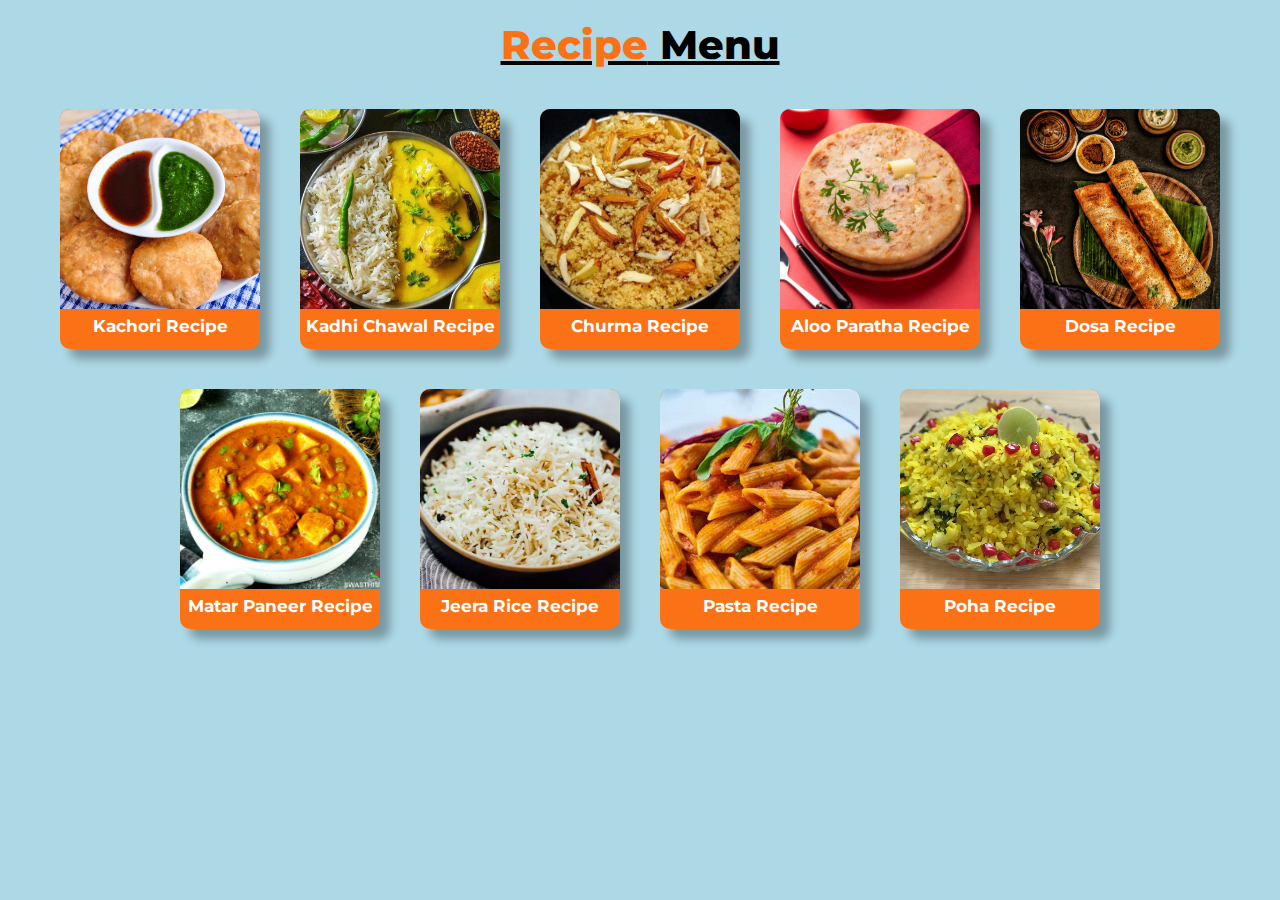
<file: Recipe_Project-main/index.html>
<!DOCTYPE html>
<html lang="en">
  <head>
    <meta charset="UTF-8" />
    <meta name="viewport" content="width=device-width, initial-scale=1.0" />
    <link rel="stylesheet" href="style.css" />
    <link rel="preconnect" href="https://fonts.googleapis.com" />
    <link rel="preconnect" href="https://fonts.gstatic.com" crossorigin />
    <link
      href="https://fonts.googleapis.com/css2?family=Montserrat:ital,wght@0,100..900;1,100..900&display=swap"
      rel="stylesheet"/>
    <title>Recipe Index</title>
  </head>
  <body>
    <div class="container">
      <h1><span class="highlight">Recipe</span> Menu</h1>
      <div class="items">
        <div class="card">
          <a href="pages/kachori.html"><img src="images2/Kachori.jpeg" alt="Kachori Image" /></a>
          <a class="tag" href="pages/kachori.html">Kachori Recipe</a>
        </div>
        <div class="card">
          <a href="pages/kadhi-chawal.html"><img src="images2/kadhi-chawal.jpg" alt="kadhi-chawal Image" /></a>
          <a class="tag" href="pages/kadhi-chawal.html">Kadhi Chawal Recipe</a>
        </div>
        <div class="card">
          <a href="pages/Churma.html"><img src="images2/Churma.webp" alt="Churma Image" /></a>
          <a class="tag" href="pages/Churma.html">Churma Recipe</a>
        </div>
        <div class="card">
          <a href="pages/aloo-paratha.html"><img src="images2/aloo-paratha.jpg" alt="Aloo-paratha Image"/></a>
          <a class="tag" href="pages/aloo-paratha.html">Aloo Paratha Recipe</a>
        </div>
        <div class="card">
          <a href="pages/dosa.html"><img src="images2/dosa.jpg" alt="Dosa Image" /></a>
          <a class="tag" href="pages/dosa.html">Dosa Recipe</a>
        </div>
        <div class="card">
          <a href="pages/matar-paneer.html"><img src="images2/matar-paneer.jpg" alt="Matar-Paneer Image" /></a>
          <a class="tag" href="pages/matar-paneer.html">Matar Paneer Recipe</a>
        </div>
        <div class="card">
          <a href="pages/Jeera-rice.html"><img src="images2/Jeera Rice.jpeg" alt="Lemon-rice Image" /></a>
          <a class="tag" href="pages/Jeera-rice.html">Jeera Rice Recipe</a>
        </div>
        <div class="card">
          <a href="pages/pasta.html"><img src="images2/Pasta.jpeg" alt="Pasta Image" /></a>
          <a class="tag" href="pages/pasta.html">Pasta Recipe</a>
        </div>
        <div class="card">
          <a href="pages/Poha.html"><img src="images2/Poha.webp" alt="Poha Image" /></a>
          <a class="tag" href="pages/Poha.html">Poha Recipe</a>
        </div>
      </div>
    </div>
    <!-- <footer>
      <p>&copy; 2024 Ravi Goyal</p>
    </footer> -->
  </body>
</html>
</file>
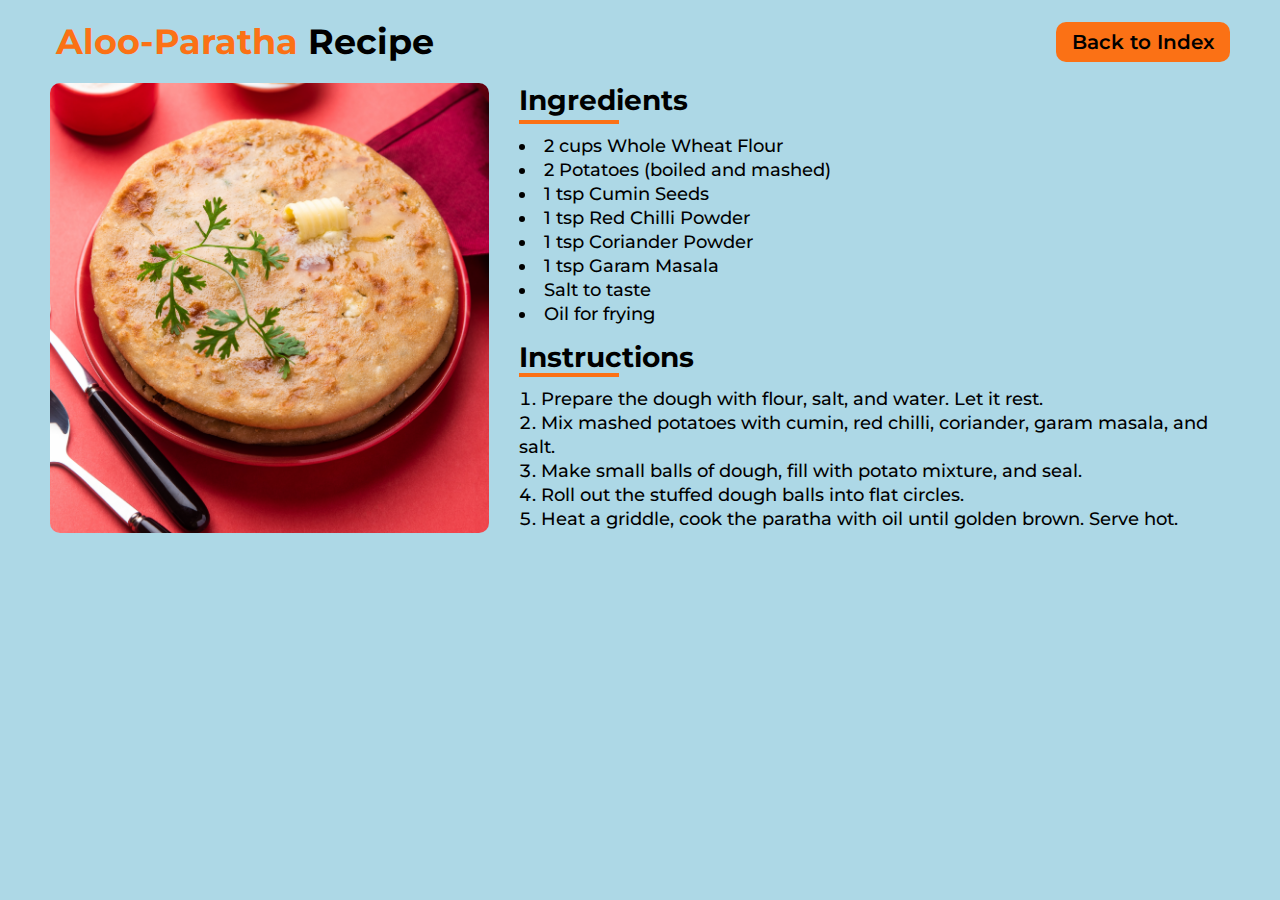
<file: Recipe_Project-main/pages/aloo-paratha.html>
<!DOCTYPE html>
<html lang="en">
<head>
    <meta charset="UTF-8">
    <meta name="viewport" content="width=device-width, initial-scale=1.0">
    <title>Aloo-Paratha Recipe</title>
    <link rel="stylesheet" href="../style.css" />
    <link rel="preconnect" href="https://fonts.googleapis.com" />
    <link rel="preconnect" href="https://fonts.gstatic.com" crossorigin />
    <link href="https://fonts.googleapis.com/css2?family=Montserrat:ital,wght@0,100..900;1,100..900&display=swap" rel="stylesheet"/>
</head>
<body>
    <div class="main">
    <div class="nav"><h1><span class="highlight">Aloo-Paratha</span> Recipe</h1>
    <a href="../index.html">Back to Index</a>
    </div>
    <div class="upper-section">
    <span class="img-container"><img class="image" src="../images2/aloo-paratha.jpg" alt="Aloo-Paratha Image"></span>
    <div class="right-section">
            <div class="lists">
                <h2>Ingredients</h2>
                <hr>
                <ul>
                    <li>2 cups Whole Wheat Flour</li>
                    <li>2 Potatoes (boiled and mashed)</li>
                    <li>1 tsp Cumin Seeds</li>
                    <li>1 tsp Red Chilli Powder</li>
                    <li>1 tsp Coriander Powder</li>
                    <li>1 tsp Garam Masala</li>
                    <li>Salt to taste</li>
                    <li>Oil for frying</li>
                </ul>
            </div>
            <div class="lists instructions">
                <h2>Instructions</h2>
                <hr>
                <ul>
                    <li>Prepare the dough with flour, salt, and water. Let it rest.</li>
                    <li>Mix mashed potatoes with cumin, red chilli, coriander, garam masala, and salt.</li>
                    <li>Make small balls of dough, fill with potato mixture, and seal.</li>
                    <li>Roll out the stuffed dough balls into flat circles.</li>
                    <li>Heat a griddle, cook the paratha with oil until golden brown. Serve hot.</li>
                </ul>
            </div>
        </div>
    </div>
    </div>
</body>
</html>
</file>
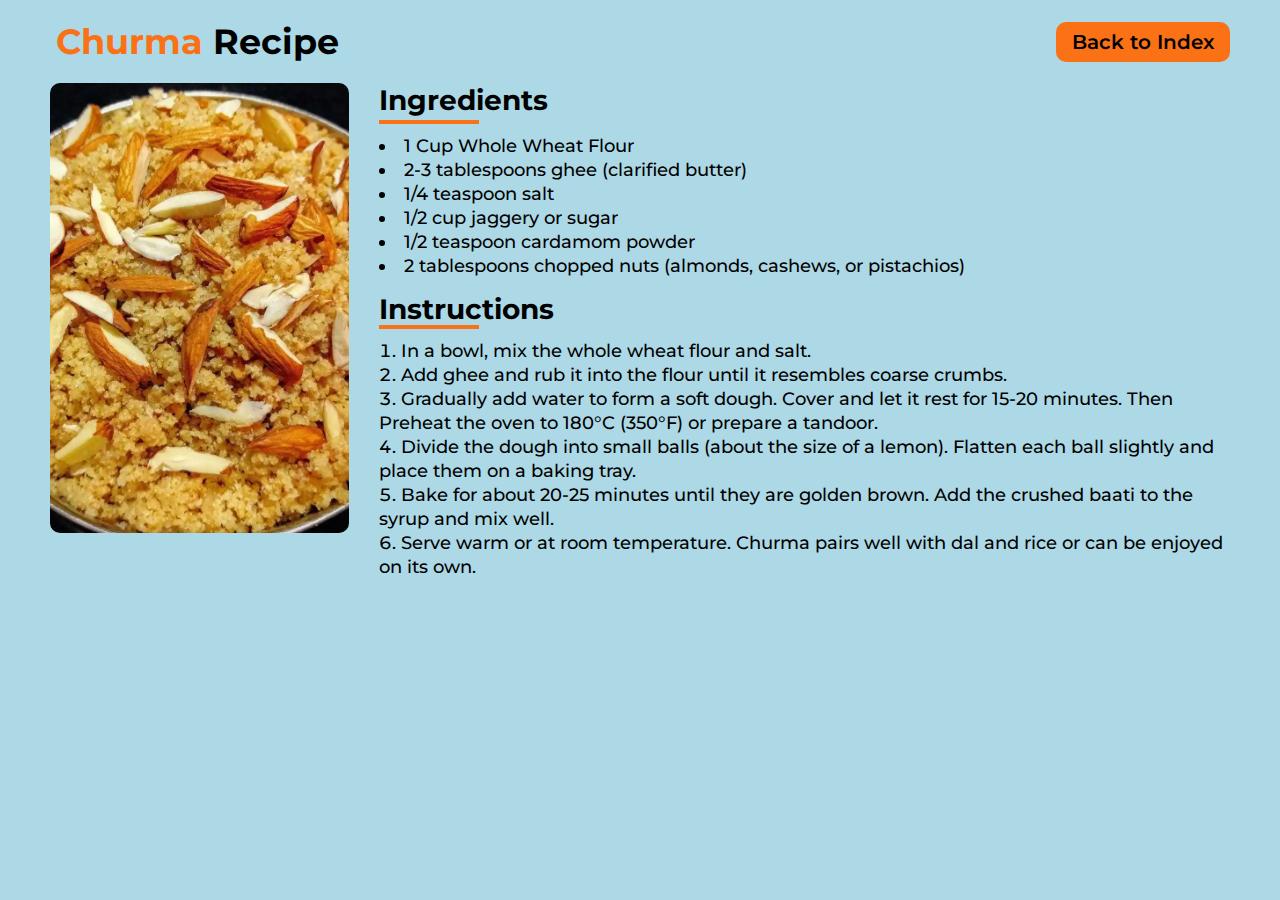
<file: Recipe_Project-main/pages/Churma.html>
<!DOCTYPE html>
<html lang="en">
  <head>
    <meta charset="UTF-8" />
    <meta name="viewport" content="width=device-width, initial-scale=1.0" />
    <title>Churma Recipe</title>
    <link rel="stylesheet" href="../style.css" />
    <link rel="preconnect" href="https://fonts.googleapis.com" />
    <link rel="preconnect" href="https://fonts.gstatic.com" crossorigin />
    <link
      href="https://fonts.googleapis.com/css2?family=Montserrat:ital,wght@0,100..900;1,100..900&display=swap"
      rel="stylesheet"
    />
  </head>
  <body>
    <div class="main">
      <div class="nav">
        <h1><span class="highlight">Churma</span> Recipe</h1>
        <a href="../index.html">Back to Index</a>
      </div>
      <div class="upper-section">
        <span class="img-container"
          ><img class="image" src="../images2/Churma.webp" alt="Rabdi Image"
        /></span>
        <div class="right-section">
          <div class="lists">
            <h2>Ingredients</h2>
            <hr />
            <ul>
              <li>1 Cup Whole Wheat Flour</li>
              <li>2-3 tablespoons ghee (clarified butter)</li>
              <li>1/4 teaspoon salt</li>
              <li>1/2 cup jaggery or sugar</li>
              <li>1/2 teaspoon cardamom powder</li>
              <li>2 tablespoons chopped nuts (almonds, cashews, or pistachios)</li>
            </ul>
          </div>
          <div class="lists instructions">
            <h2>Instructions</h2>
            <hr />
            <ul>
              <li>In a bowl, mix the whole wheat flour and salt.</li>
              <li>
                Add ghee and rub it into the flour until it resembles coarse crumbs.
              </li>
              <li>Gradually add water to form a soft dough. Cover and let it rest for 15-20 minutes. Then Preheat the oven to 180°C (350°F) or prepare a tandoor.</li>
              <li>Divide the dough into small balls (about the size of a lemon).
                Flatten each ball slightly and place them on a baking tray.</li>
                <li>Bake for about 20-25 minutes until they are golden brown. Add the crushed baati to the syrup and mix well.</li>
                <li>Serve warm or at room temperature. Churma pairs well with dal and rice or can be enjoyed on its own.</li>
            </ul>
          </div>
        </div>
      </div>
    </div>
  </body>
</html>
</file>
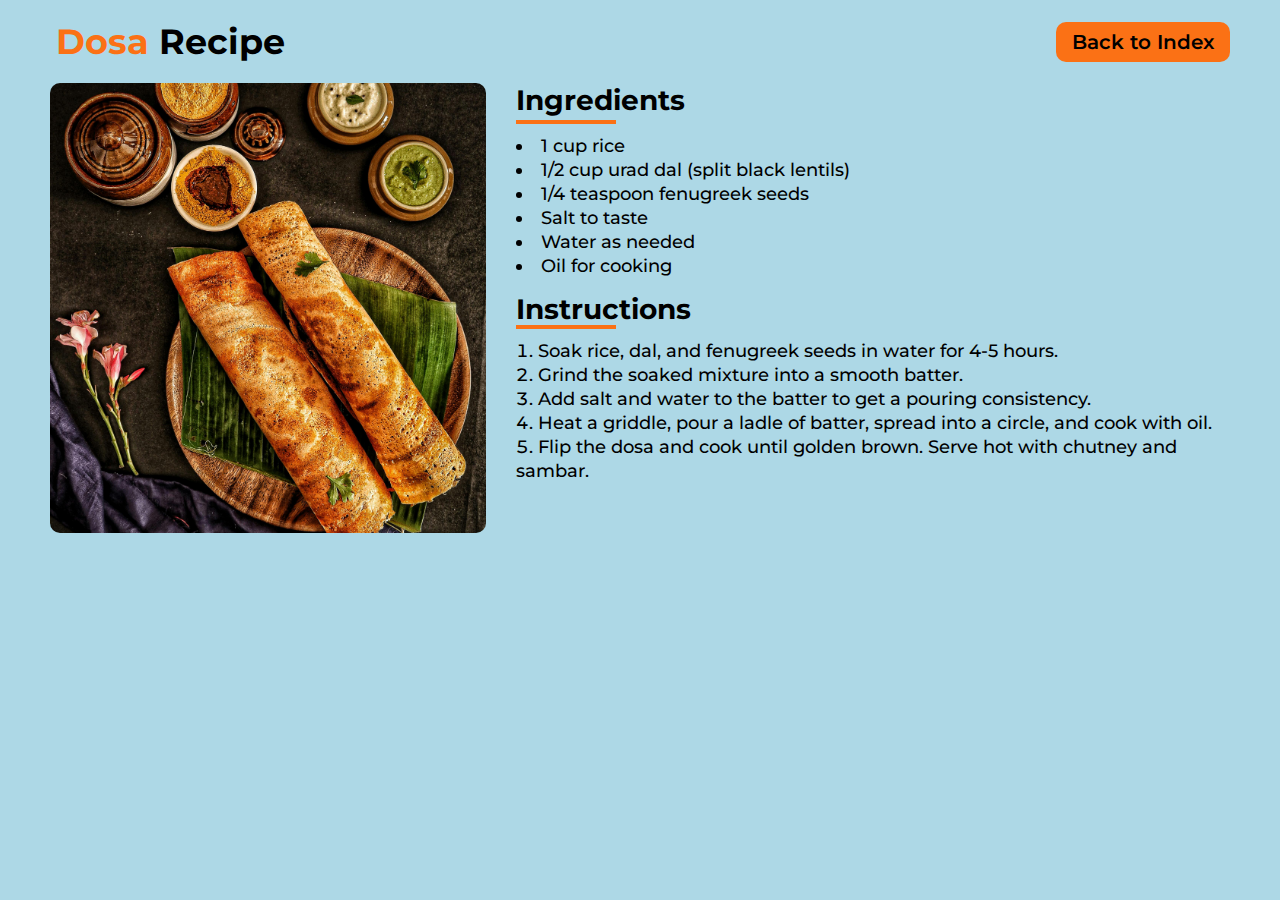
<file: Recipe_Project-main/pages/dosa.html>
<!DOCTYPE html>
<html lang="en">
  <head>
    <meta charset="UTF-8" />
    <meta name="viewport" content="width=device-width, initial-scale=1.0" />
    <title>Dosa Recipe</title>
    <link rel="stylesheet" href="../style.css" />
    <link rel="preconnect" href="https://fonts.googleapis.com" />
    <link rel="preconnect" href="https://fonts.gstatic.com" crossorigin />
    <link
      href="https://fonts.googleapis.com/css2?family=Montserrat:ital,wght@0,100..900;1,100..900&display=swap"
      rel="stylesheet"
    />
  </head>
  <body>
    <div class="main">
      <div class="nav">
        <h1><span class="highlight">Dosa</span> Recipe</h1>
        <a href="../index.html">Back to Index</a>
      </div>
      <div class="upper-section">
        <span class="img-container"
          ><img class="image" src="../images2/dosa.jpg" alt="dosa Image"
        /></span>
        <div class="right-section">
          <div class="lists">
            <h2>Ingredients</h2>
            <hr />
            <ul>
              <li>1 cup rice</li>
              <li>1/2 cup urad dal (split black lentils)</li>
              <li>1/4 teaspoon fenugreek seeds</li>
              <li>Salt to taste</li>
              <li>Water as needed</li>
              <li>Oil for cooking</li>
            </ul>
          </div>
          <div class="lists instructions">
            <h2>Instructions</h2>
            <hr />
            <ul>
              <li>
                Soak rice, dal, and fenugreek seeds in water for 4-5 hours.
              </li>
              <li>Grind the soaked mixture into a smooth batter.</li>
              <li>
                Add salt and water to the batter to get a pouring consistency.
              </li>
              <li>
                Heat a griddle, pour a ladle of batter, spread into a circle,
                and cook with oil.
              </li>
              <li>
                Flip the dosa and cook until golden brown. Serve hot with
                chutney and sambar.
              </li>
            </ul>
          </div>
        </div>
      </div>
    </div>
  </body>
</html>
</file>
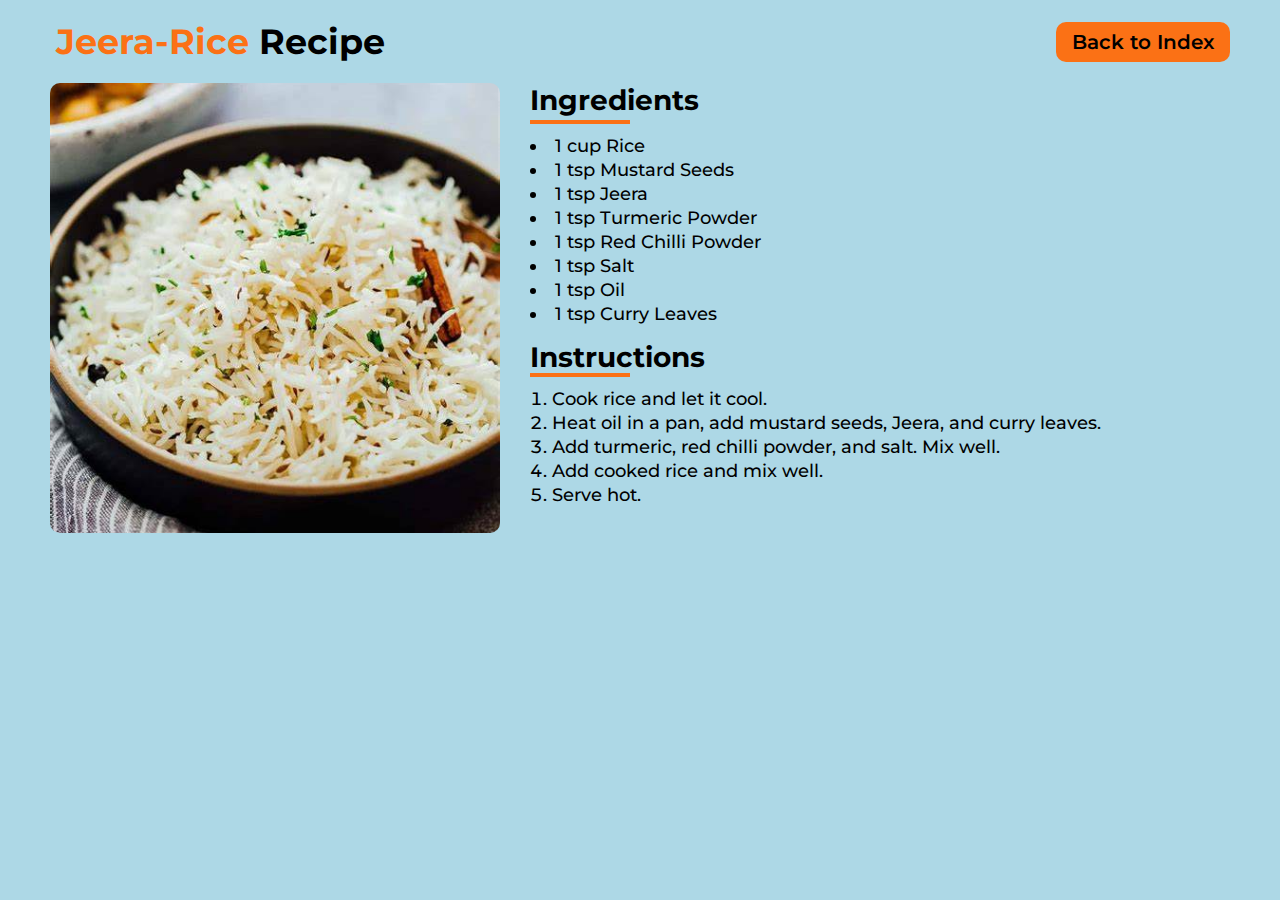
<file: Recipe_Project-main/pages/Jeera-rice.html>
<!DOCTYPE html>
<html lang="en">
  <head>
    <meta charset="UTF-8" />
    <meta name="viewport" content="width=device-width, initial-scale=1.0" />
    <title>Jeera-rice Recipe</title>
    <link rel="stylesheet" href="../style.css" />
    <link rel="preconnect" href="https://fonts.googleapis.com" />
    <link rel="preconnect" href="https://fonts.gstatic.com" crossorigin />
    <link
      href="https://fonts.googleapis.com/css2?family=Montserrat:ital,wght@0,100..900;1,100..900&display=swap"
      rel="stylesheet"
    />
  </head>
  <body>
    <div class="main">
      <div class="nav">
        <h1><span class="highlight">Jeera-Rice</span> Recipe</h1>
        <a href="../index.html">Back to Index</a>
      </div>
      <div class="upper-section">
        <span class="img-container"
          ><img
            class="image"
            src="../images2/Jeera Rice.jpeg"
            alt="Lemon-Rice Image"
        /></span>
        <div class="right-section">
          <div class="lists">
            <h2>Ingredients</h2>
            <hr />
            <ul>
              <li>1 cup Rice</li>
              <li>1 tsp Mustard Seeds</li>
              <li>1 tsp Jeera</li>
              <li>1 tsp Turmeric Powder</li>
              <li>1 tsp Red Chilli Powder</li>
              <li>1 tsp Salt</li>
              <li>1 tsp Oil</li>
              <li>1 tsp Curry Leaves</li>
            </ul>
          </div>
          <div class="lists instructions">
            <h2>Instructions</h2>
            <hr />
            <ul>
              <li>Cook rice and let it cool.</li>
              <li>
                Heat oil in a pan, add mustard seeds, Jeera, and
                curry leaves.
              </li>
              <li>Add turmeric, red chilli powder, and salt. Mix well.</li>
              <li>Add cooked rice and mix well.</li>
              <li>Serve hot.</li>
            </ul>
          </div>
        </div>
      </div>
    </div>
  </body>
</html>
</file>
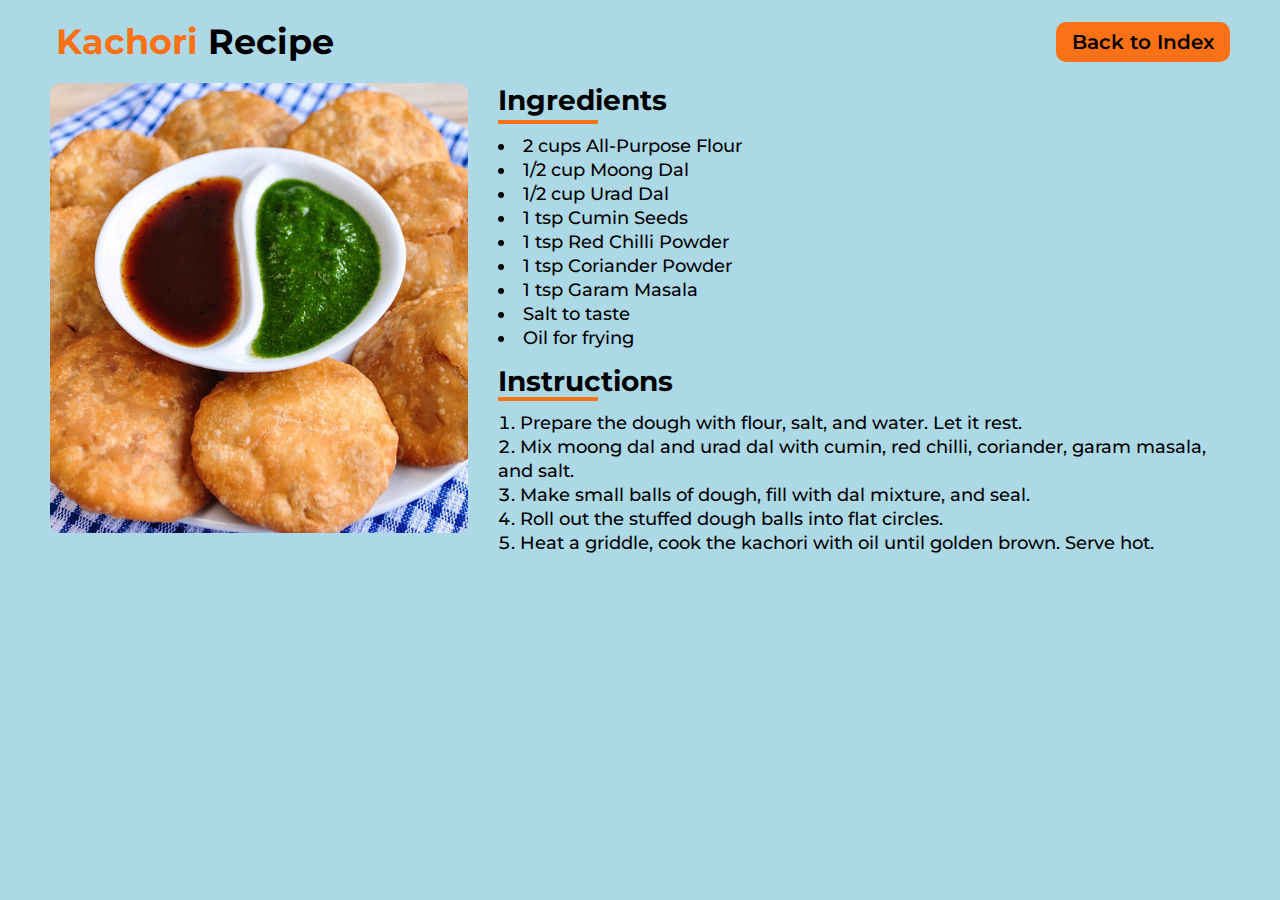
<file: Recipe_Project-main/pages/kachori.html>
<!DOCTYPE html>
<html lang="en">
  <head>
    <meta charset="UTF-8" />
    <meta name="viewport" content="width=device-width, initial-scale=1.0" />
    <title>Kachori Recipe</title>
    <link rel="stylesheet" href="../style.css" />
    <link rel="preconnect" href="https://fonts.googleapis.com" />
    <link rel="preconnect" href="https://fonts.gstatic.com" crossorigin />
    <link
      href="https://fonts.googleapis.com/css2?family=Montserrat:ital,wght@0,100..900;1,100..900&display=swap"
      rel="stylesheet"
    />
  </head>
  <body>
    <div class="main">
      <div class="nav">
        <h1><span class="highlight">Kachori</span> Recipe</h1>
        <a href="../index.html">Back to Index</a>
      </div>
      <div class="upper-section">
        <span class="img-container"
          ><img class="image" src="../images2/Kachori.jpeg" alt="Kachori Image"
        /></span>
        <div class="right-section">
          <div class="lists">
            <h2>Ingredients</h2>
            <hr />
            <ul>
              <li>2 cups All-Purpose Flour</li>
              <li>1/2 cup Moong Dal</li>
              <li>1/2 cup Urad Dal</li>
              <li>1 tsp Cumin Seeds</li>
              <li>1 tsp Red Chilli Powder</li>
              <li>1 tsp Coriander Powder</li>
              <li>1 tsp Garam Masala</li>
              <li>Salt to taste</li>
              <li>Oil for frying</li>
            </ul>
          </div>
          <div class="lists instructions">
            <h2>Instructions</h2>
            <hr />
            <ul>
              <li>
                Prepare the dough with flour, salt, and water. Let it rest.
              </li>
              <li>
                Mix moong dal and urad dal with cumin, red chilli, coriander,
                garam masala, and salt.
              </li>
              <li>
                Make small balls of dough, fill with dal mixture, and seal.
              </li>
              <li>Roll out the stuffed dough balls into flat circles.</li>
              <li>
                Heat a griddle, cook the kachori with oil until golden brown.
                Serve hot.
              </li>
            </ul>
          </div>
        </div>
      </div>
    </div>
  </body>
</html>
</file>
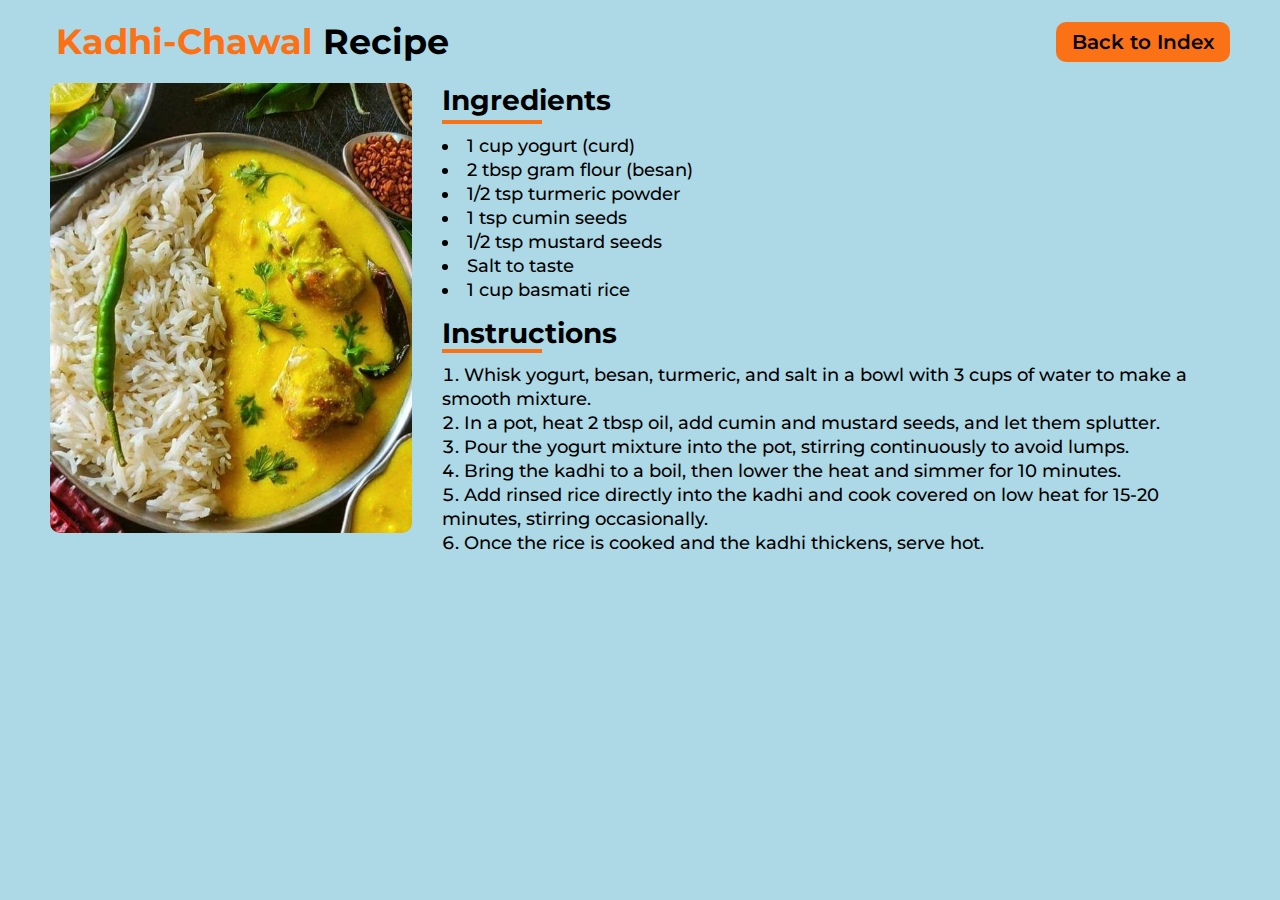
<file: Recipe_Project-main/pages/kadhi-chawal.html>
<!DOCTYPE html>
<html lang="en">
  <head>
    <meta charset="UTF-8" />
    <meta name="viewport" content="width=device-width, initial-scale=1.0" />
    <title>Kadhi-Chawal Recipe</title>
    <link rel="stylesheet" href="../style.css" />
    <link rel="preconnect" href="https://fonts.googleapis.com" />
    <link rel="preconnect" href="https://fonts.gstatic.com" crossorigin />
    <link
      href="https://fonts.googleapis.com/css2?family=Montserrat:ital,wght@0,100..900;1,100..900&display=swap"
      rel="stylesheet"
    />
  </head>
  <body>
    <div class="main">
      <div class="nav">
        <h1><span class="highlight">Kadhi-Chawal</span> Recipe</h1>
        <a href="../index.html">Back to Index</a>
      </div>
      <div class="upper-section">
        <span class="img-container"
          ><img
            class="image"
            src="../images2/kadhi-chawal.jpg"
            alt="kadhi-chawal Image"
        /></span>
        <div class="right-section">
          <div class="lists">
            <h2>Ingredients</h2>
            <hr />
            <ul>
              <li>1 cup yogurt (curd)</li>
              <li>2 tbsp gram flour (besan)</li>
              <li>1/2 tsp turmeric powder</li>
              <li>1 tsp cumin seeds</li>
              <li>1/2 tsp mustard seeds</li>
              <li>Salt to taste</li>
              <li>1 cup basmati rice</li>
            </ul>
          </div>
          <div class="lists instructions">
            <h2>Instructions</h2>
            <hr />
            <ul>
              <li>
                Whisk yogurt, besan, turmeric, and salt in a bowl with 3 cups of
                water to make a smooth mixture.
              </li>
              <li>
                In a pot, heat 2 tbsp oil, add cumin and mustard seeds, and let
                them splutter.
              </li>
              <li>
                Pour the yogurt mixture into the pot, stirring continuously to
                avoid lumps.
              </li>
              <li>
                Bring the kadhi to a boil, then lower the heat and simmer for 10
                minutes.
              </li>
              <li>
                Add rinsed rice directly into the kadhi and cook covered on low
                heat for 15-20 minutes, stirring occasionally.
              </li>
              <li>
                Once the rice is cooked and the kadhi thickens, serve hot.
              </li>
            </ul>
          </div>
        </div>
      </div>
    </div>
  </body>
</html>
</file>
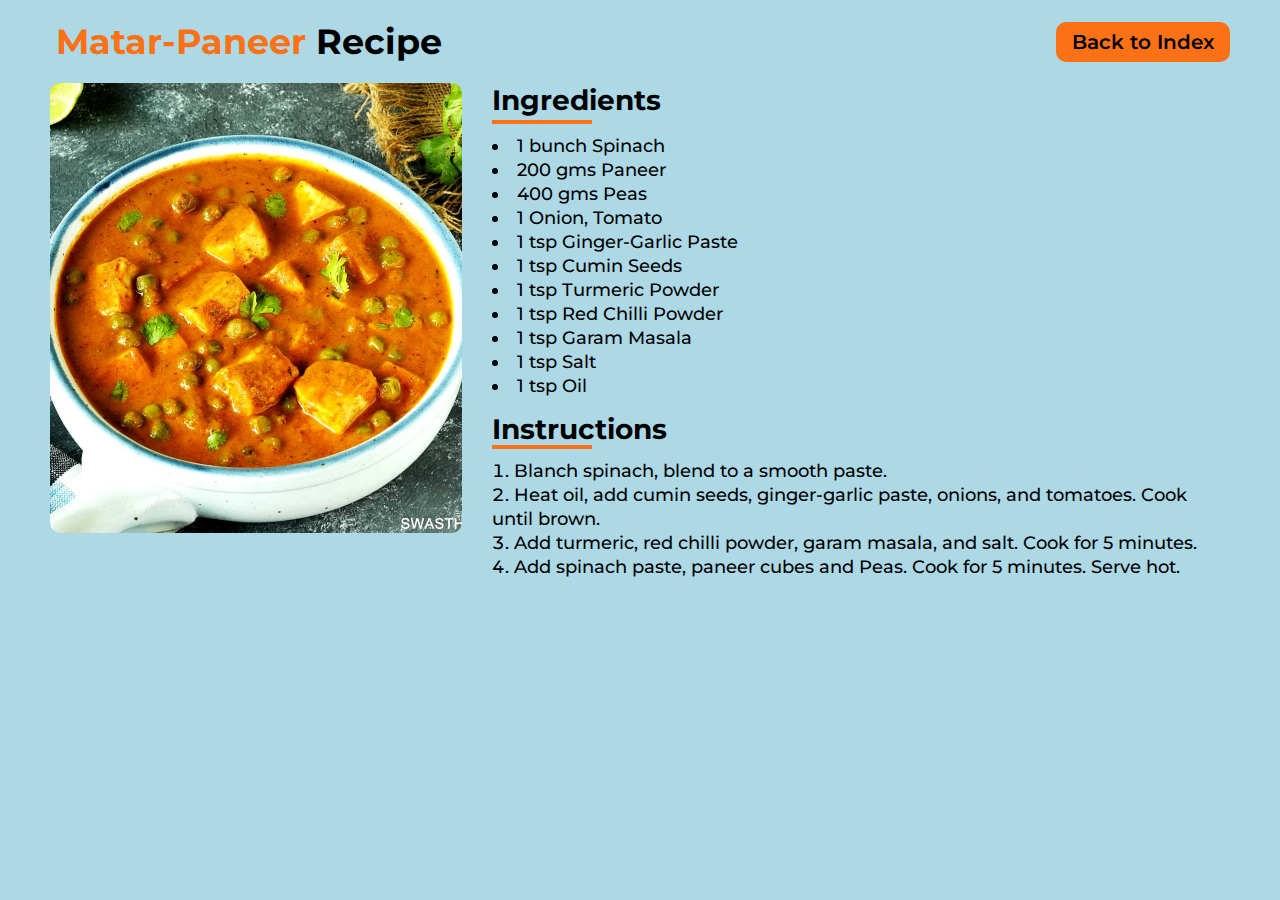
<file: Recipe_Project-main/pages/matar-paneer.html>
<!DOCTYPE html>
<html lang="en">
  <head>
    <meta charset="UTF-8" />
    <meta name="viewport" content="width=device-width, initial-scale=1.0" />
    <title>Matar-Paneer Recipe</title>
    <link rel="stylesheet" href="../style.css" />
    <link rel="preconnect" href="https://fonts.googleapis.com" />
    <link rel="preconnect" href="https://fonts.gstatic.com" crossorigin />
    <link
      href="https://fonts.googleapis.com/css2?family=Montserrat:ital,wght@0,100..900;1,100..900&display=swap"
      rel="stylesheet"
    />
  </head>
  <body>
    <div class="main">
      <div class="nav">
        <h1><span class="highlight">Matar-Paneer</span> Recipe</h1>
        <a href="../index.html">Back to Index</a>
      </div>
      <div class="upper-section">
        <span class="img-container"
          ><img
            class="image"
            src="../images2/matar-paneer.jpg"
            alt="Palak-Paneer Image"
        /></span>
        <div class="right-section">
          <div class="lists">
            <h2>Ingredients</h2>
            <hr />
            <ul>
              <li>1 bunch Spinach</li>
              <li>200 gms Paneer</li>
              <li>400 gms Peas</li>
              <li>1 Onion, Tomato</li>
              <li>1 tsp Ginger-Garlic Paste</li>
              <li>1 tsp Cumin Seeds</li>
              <li>1 tsp Turmeric Powder</li>
              <li>1 tsp Red Chilli Powder</li>
              <li>1 tsp Garam Masala</li>
              <li>1 tsp Salt</li>
              <li>1 tsp Oil</li>
            </ul>
          </div>
          <div class="lists instructions">
            <h2>Instructions</h2>
            <hr />
            <ul>
              <li>Blanch spinach, blend to a smooth paste.</li>
              <li>
                Heat oil, add cumin seeds, ginger-garlic paste, onions, and
                tomatoes. Cook until brown.
              </li>
              <li>
                Add turmeric, red chilli powder, garam masala, and salt. Cook
                for 5 minutes.
              </li>
              <li>
                Add spinach paste, paneer cubes and Peas. Cook for 5 minutes. Serve hot.
              </li>
            </ul>
          </div>
        </div>
      </div>
    </div>
  </body>
</html>
</file>
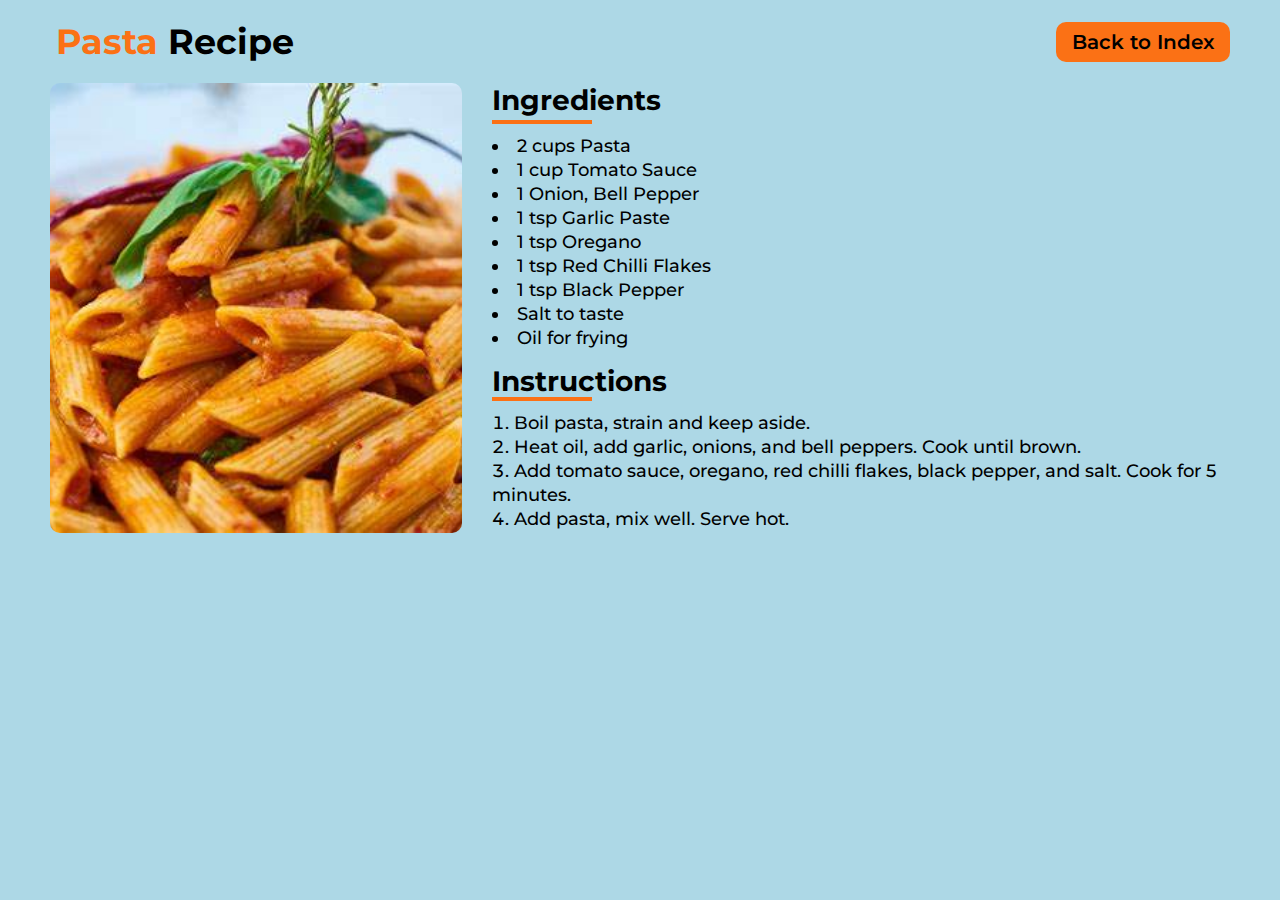
<file: Recipe_Project-main/pages/pasta.html>
<!DOCTYPE html>
<html lang="en">
  <head>
    <meta charset="UTF-8" />
    <meta name="viewport" content="width=device-width, initial-scale=1.0" />
    <title>Pasta Recipe</title>
    <link rel="stylesheet" href="../style.css" />
    <link rel="preconnect" href="https://fonts.googleapis.com" />
    <link rel="preconnect" href="https://fonts.gstatic.com" crossorigin />
    <link
      href="https://fonts.googleapis.com/css2?family=Montserrat:ital,wght@0,100..900;1,100..900&display=swap"
      rel="stylesheet"
    />
  </head>
  <body>
    <div class="main">
      <div class="nav">
        <h1><span class="highlight">Pasta</span> Recipe</h1>
        <a href="../index.html">Back to Index</a>
      </div>
      <div class="upper-section">
        <span class="img-container"
          ><img class="image" src="../images2/Pasta.jpeg" alt="Pasta Image"
        /></span>
        <div class="right-section">
          <div class="lists">
            <h2>Ingredients</h2>
            <hr />
            <ul>
              <li>2 cups Pasta</li>
              <li>1 cup Tomato Sauce</li>
              <li>1 Onion, Bell Pepper</li>
              <li>1 tsp Garlic Paste</li>
              <li>1 tsp Oregano</li>
              <li>1 tsp Red Chilli Flakes</li>
              <li>1 tsp Black Pepper</li>
              <li>Salt to taste</li>
              <li>Oil for frying</li>
            </ul>
          </div>
          <div class="lists instructions">
            <h2>Instructions</h2>
            <hr />
            <ul>
              <li>Boil pasta, strain and keep aside.</li>
              <li>
                Heat oil, add garlic, onions, and bell peppers. Cook until
                brown.
              </li>
              <li>
                Add tomato sauce, oregano, red chilli flakes, black pepper, and
                salt. Cook for 5 minutes.
              </li>
              <li>Add pasta, mix well. Serve hot.</li>
            </ul>
          </div>
        </div>
      </div>
    </div>
  </body>
</html>
</file>
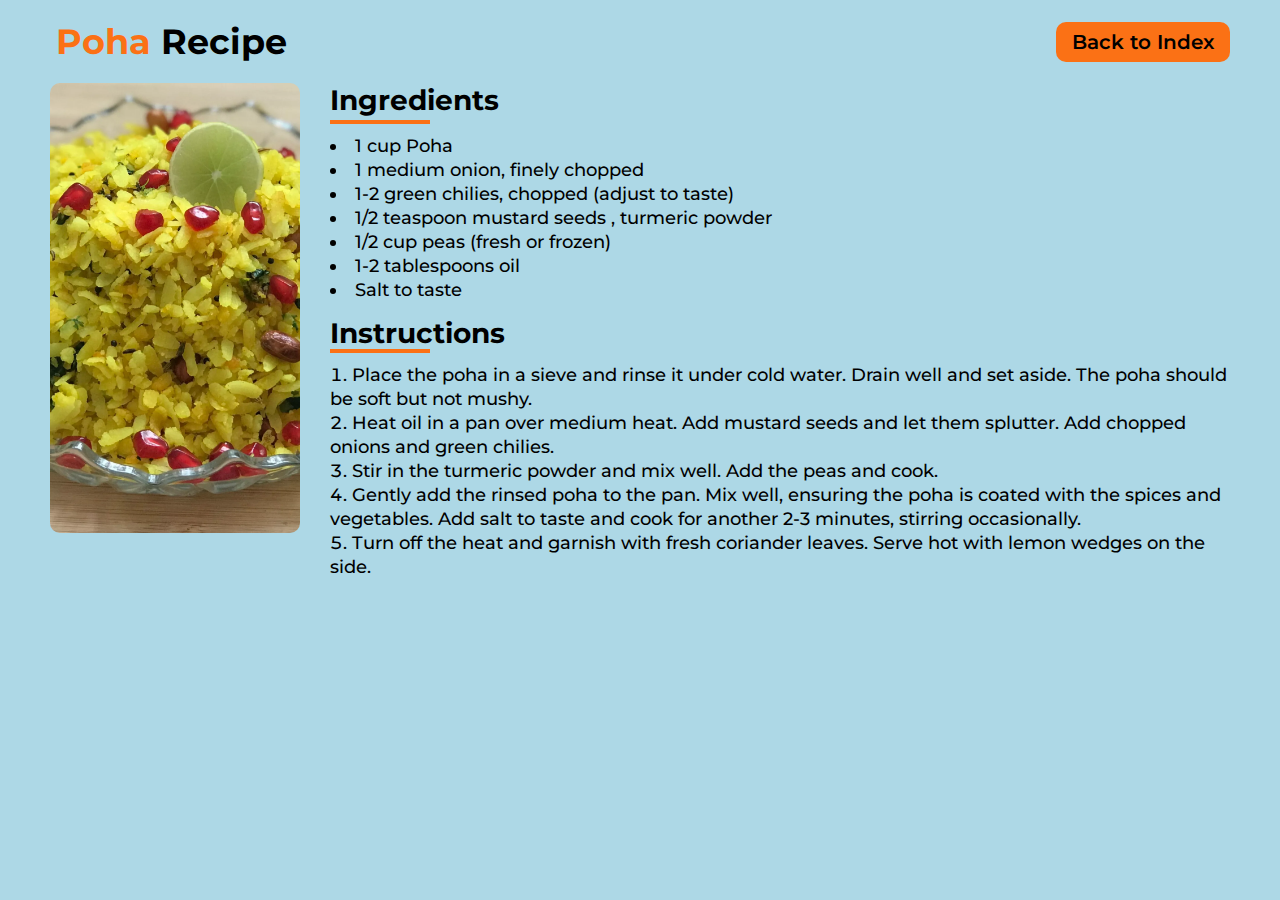
<file: Recipe_Project-main/pages/Poha.html>
<!DOCTYPE html>
<html lang="en">
  <head>
    <meta charset="UTF-8" />
    <meta name="viewport" content="width=device-width, initial-scale=1.0" />
    <title>Poha Recipe</title>
    <link rel="stylesheet" href="../style.css" />
    <link rel="preconnect" href="https://fonts.googleapis.com" />
    <link rel="preconnect" href="https://fonts.gstatic.com" crossorigin />
    <link
      href="https://fonts.googleapis.com/css2?family=Montserrat:ital,wght@0,100..900;1,100..900&display=swap"
      rel="stylesheet"
    />
  </head>
  <body>
    <div class="main">
      <div class="nav">
        <h1><span class="highlight">Poha</span> Recipe</h1>
        <a href="../index.html">Back to Index</a>
      </div>
      <div class="upper-section">
        <span class="img-container"
          ><img class="image" src="../images2/Poha.webp" alt="Seviyan Image"
        /></span>
        <div class="right-section">
          <div class="lists">
            <h2>Ingredients</h2>
            <hr />
            <ul>
              <li>1 cup Poha</li>
              <li>1 medium onion, finely chopped</li>
              <li>1-2 green chilies, chopped (adjust to taste)</li>
              <li>1/2 teaspoon mustard seeds , turmeric powder</li>
              <li>1/2 cup peas (fresh or frozen)</li>
              <li>1-2 tablespoons oil</li>
              <li>Salt to taste</li>
            </ul>
          </div>
          <div class="lists instructions">
            <h2>Instructions</h2>
            <hr />
            <ul>
              <li>Place the poha in a sieve and rinse it under cold water. Drain well and set aside. The poha should be soft but not mushy.</li>
              <li>
                Heat oil in a pan over medium heat. Add mustard seeds and let them splutter.
Add chopped onions and green chilies.
              </li>
              <li>Stir in the turmeric powder and mix well.
                Add the peas and cook.</li>
                <li> Gently add the rinsed poha to the pan. Mix well, ensuring the poha is coated with the spices and vegetables.
                  Add salt to taste and cook for another 2-3 minutes, stirring occasionally.</li>
                  <li> Turn off the heat and garnish with fresh coriander leaves.
                    Serve hot with lemon wedges on the side.</li>
            </ul>
          </div>
        </div>
      </div>
    </div>
  </body>
</html>
</file>
<file: Recipe_Project-main/style.css>
*{
    margin: 0;
    padding: 0;
    box-sizing: border-box;
}

body{
    font-family: 'Montserrat', sans-serif;
    background-color: #ADD8E6;
    color: rgb(0, 0, 0);
}

.items{
    display: flex;
    flex-wrap: wrap;
    justify-content: center;
}

.container h1{
    font-size: 40px;
    text-align: center;
    margin: 20px;
    font-weight: 800;
    text-decoration: underline;
    /* text-decoration-color: #DF6310; */
}

.highlight{
    color: #fb7115;
}

.card{
    background-color: #fb7115;
    border-radius: 10px;
    box-shadow: 10px 10px 10px rgba(0, 0, 0, 0.3);
    margin: 20px;
    /* min-width: 200px;
    max-width: 200px; */
    width: 200px;
    height: 240px;
    overflow: hidden; 
    display: flex;  
    flex-direction: column;
}

.card a img{
    width: 100%;
    height: 200px;
    object-fit: cover;
}

.card:hover{
    transform: scale(1.05);
    transition: 0.2s;
}   

.tag{
    color: #ffffff;
    font-size: 17px;
    font-family: inherit;
    font-weight: 700;
    text-decoration: none;
    text-align: center;
    padding: 3px 0;
} 

.nav{
    display: flex;
    justify-content: space-between;
    align-items: center;
    /* padding-right: 50px; */
}

.nav a{
    font-size: 20px;
    text-decoration: none;
    color: #000000;
    font-weight: 600;
    background-color: #fb7115;
    padding: 8px 16px;
    border-radius: 10px;
}

.nav a:hover{
    background-color: #000000;
    color: #ffffff;
    transform: scale(1.05);
    transition: 0.3s;
}

.main{
    /* height: 100vh; */
    padding: 20px 50px 20px 50px;
}

.nav h1{
    font-size: 35px;
    margin-left: 6px;
}

.img-container{
    height: 450px;
    width: 450px;
    overflow: hidden;
}

.image{
    display: inline;
    border-radius: 10px;
    object-fit: cover;
    height: 100%;
    width: 100%;
    display: block;
}

.upper-section{
    display: flex;
    justify-content: flex-start;
    margin: 20px 0;
}

.lists{
    margin-left: 30px;
}

hr{
    border: 2px solid #fb7115;
    margin: 3px 0 10px 0;
    width: 100px;
}

.lists h2{
    font-size: 28px;
    color: #000000;
    /* margin-bottom: 10px; */
}

ul li{
    list-style: inside;
    font-size: 18px;
    font-weight: 500;
    line-height: 1.5rem;
}

.instructions h2{
    margin-top: 14px;
    margin-bottom: -4px;
}

.instructions li{
    list-style: decimal inside;
}

/* footer{
    background-color: #fb7115;
    color: #ffffff;
    text-align: center;
    padding: 10px 0;
    position: fixed;
    bottom: 0;
    width: 100%;
} */

@media screen and (max-width: 500px){

    .nav{
        flex-direction: column;
        align-items: center;
    }
    .nav h1{
        font-size: 28px;
        margin-bottom: 10px;
    }

    .nav a{
        font-size: 15px;
        padding: 5px 10px;
    }

    .main{
        padding: 20px 8px 20px 5px;
    }

    .img-container{
        height: 300px;
        width: 300px;
    }

    .image{
        height: 100%;
        width: 100%;
    }

    .upper-section{
        flex-direction: column;
        align-items: center;
    }

    .lists{
        margin-left: 20px;
        margin-top: 15px;
    }

    .lists h2{
        font-size: 24px;
    }

    ul li{
        font-size: 16px;
    }
}
</file>
